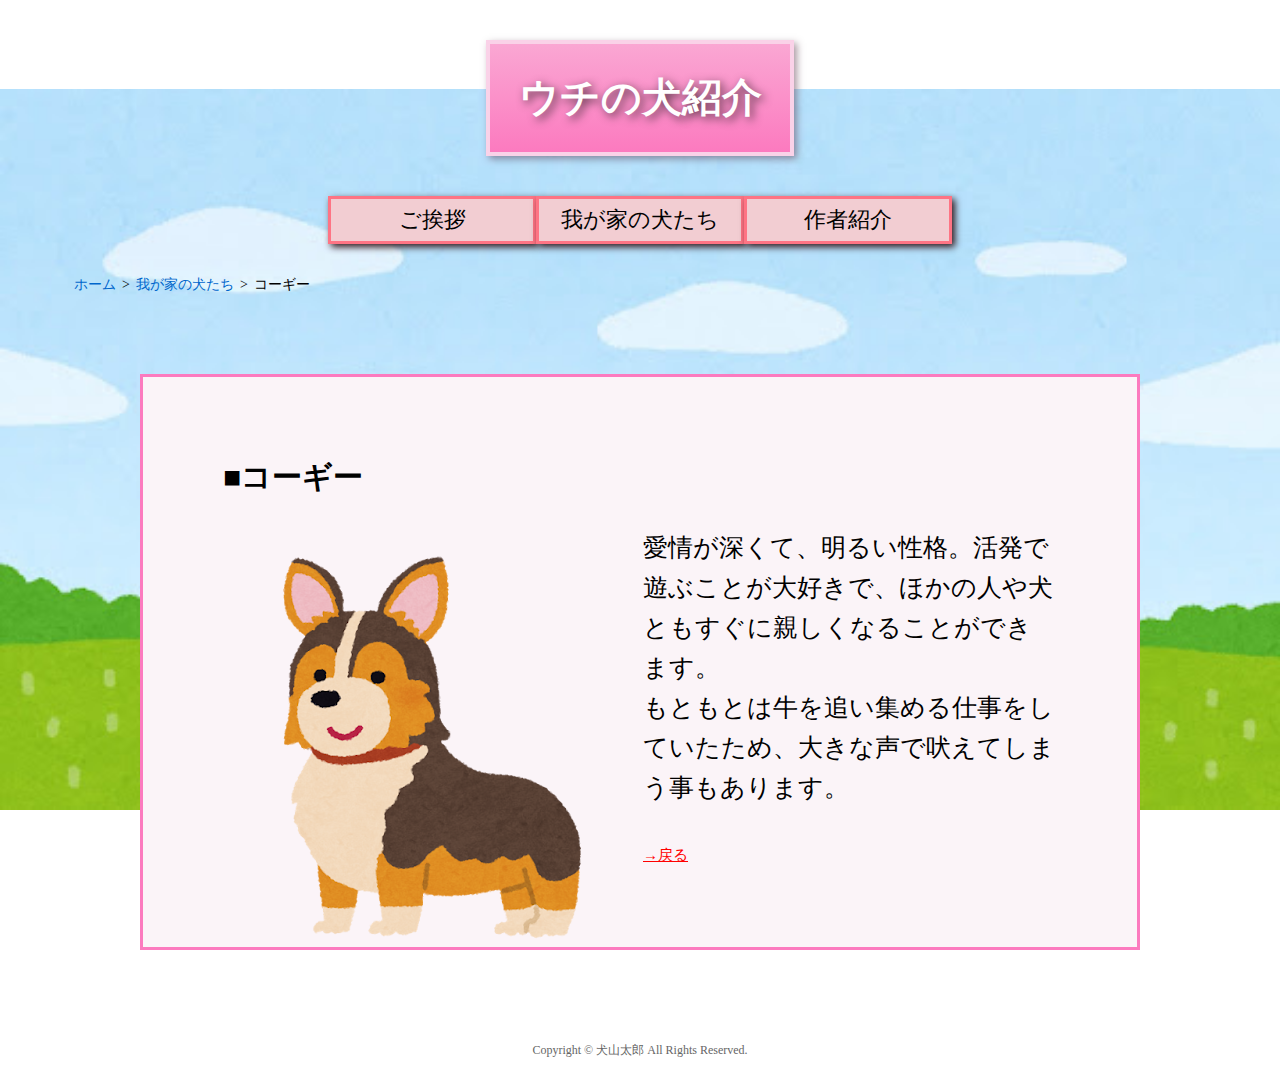
<file: ko-gi-.html>
<!DOCTYPE html>
<html lang="ja">
<head>
<meta charset="UTF-8">
<title>コーギー</title>
<meta name="keyword" content="">
<meta name="description" content="我が家の犬達を紹介します！">
<meta name="viewport" content="width=device-width, initial-scale=1.0">
<link href="style.css" rel="stylesheet" media="all">
</head>

<body>
<header>
<h1 id="top"><a href="index.html">ウチの犬紹介</a></h1>
</header>

<nav>
<ol>
<li><a href="intro.html" class="big">ご挨拶</a></li>
<li><a href="dogs.html" class="big">我が家の犬たち</a></li>
<li><a href="profile.html" class="big">作者紹介</a></li>
</ol>
</nav>

<div id="pan">
    <ul>
        <li><a href="index.html">ホーム</a></li>
        <li><a href="dogs.html">我が家の犬たち</a></li>
        <li>コーギー</li>
    </ul>
</div>


<main>

<section>
<h3>■コーギー</h3>

    <img src="dog_corgi_tricolor.png" class="imgL">
    <p>愛情が深くて、明るい性格。活発で遊ぶことが大好きで、ほかの人や犬ともすぐに親しくなることができます。<br>
    もともとは牛を追い集める仕事をしていたため、大きな声で吠えてしまう事もあります。</p>
</section>

<button onclick="history.back()">→戻る</button>
</main>

<footer>
<small>Copyright &copy; 犬山太郎 All Rights Reserved.</small>
</footer>

</body>
</html>
</file>
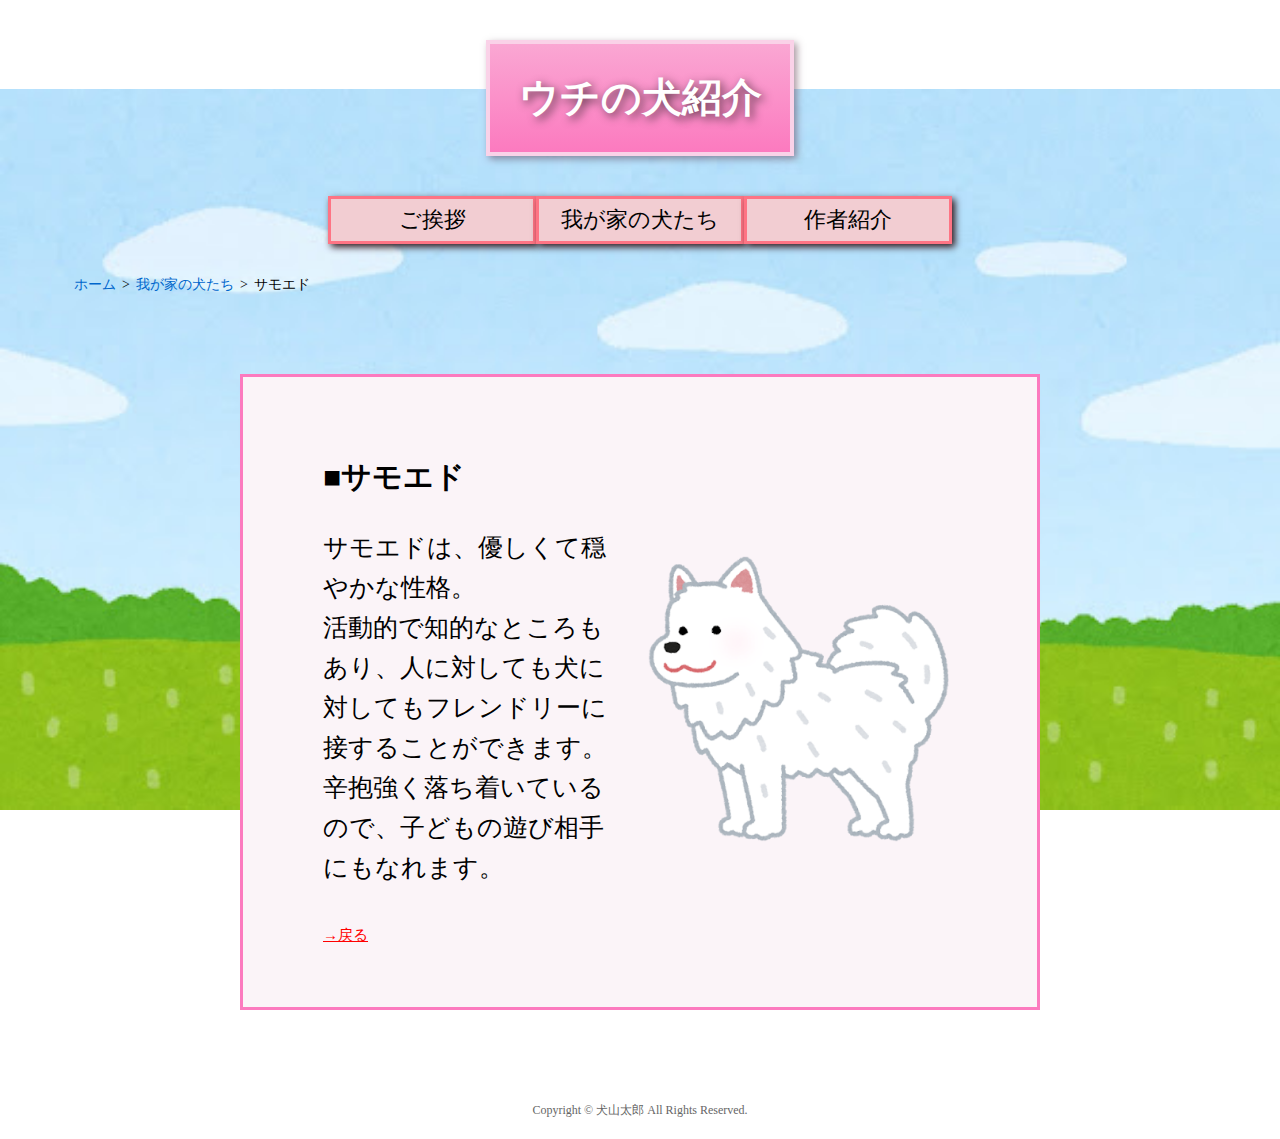
<file: samoedo.html>
<!DOCTYPE html>
<html lang="ja">
<head>
<meta charset="UTF-8">
<title>サモエド</title>
<meta name="keyword" content="">
<meta name="description" content="我が家の犬達を紹介します！">
<meta name="viewport" content="width=device-width, initial-scale=1.0">
<link href="style.css" rel="stylesheet" media="all">
<link href="dogs.css" rel="stylesheet" media="all">
</head>

<body>
<header>
<h1 id="top"><a href="index.html">ウチの犬紹介</a></h1>
</header>

<nav>
<ol>
<li><a href="intro.html" class="big">ご挨拶</a></li>
<li><a href="dogs.html" class="big">我が家の犬たち</a></li>
<li><a href="profile.html" class="big">作者紹介</a></li>
</ol>
</nav>

<div id="pan">
    <ul>
        <li><a href="index.html">ホーム</a></li>
        <li><a href="dogs.html">我が家の犬たち</a></li>
        <li>サモエド</li>
    </ul>
</div>


<main>

<section>
<h3>■サモエド</h3>

    <img src="dog_samoyed.png" class="imgR">
    <p>サモエドは、優しくて穏やかな性格。<br>
    活動的で知的なところもあり、人に対しても犬に対してもフレンドリーに接することができます。<br>
    辛抱強く落ち着いているので、子どもの遊び相手にもなれます。</p>
</section>

<button onclick="history.back()">→戻る</button>
</main>

<footer>
<small>Copyright &copy; 犬山太郎 All Rights Reserved.</small>
</footer>

</body>
</html>
</file>
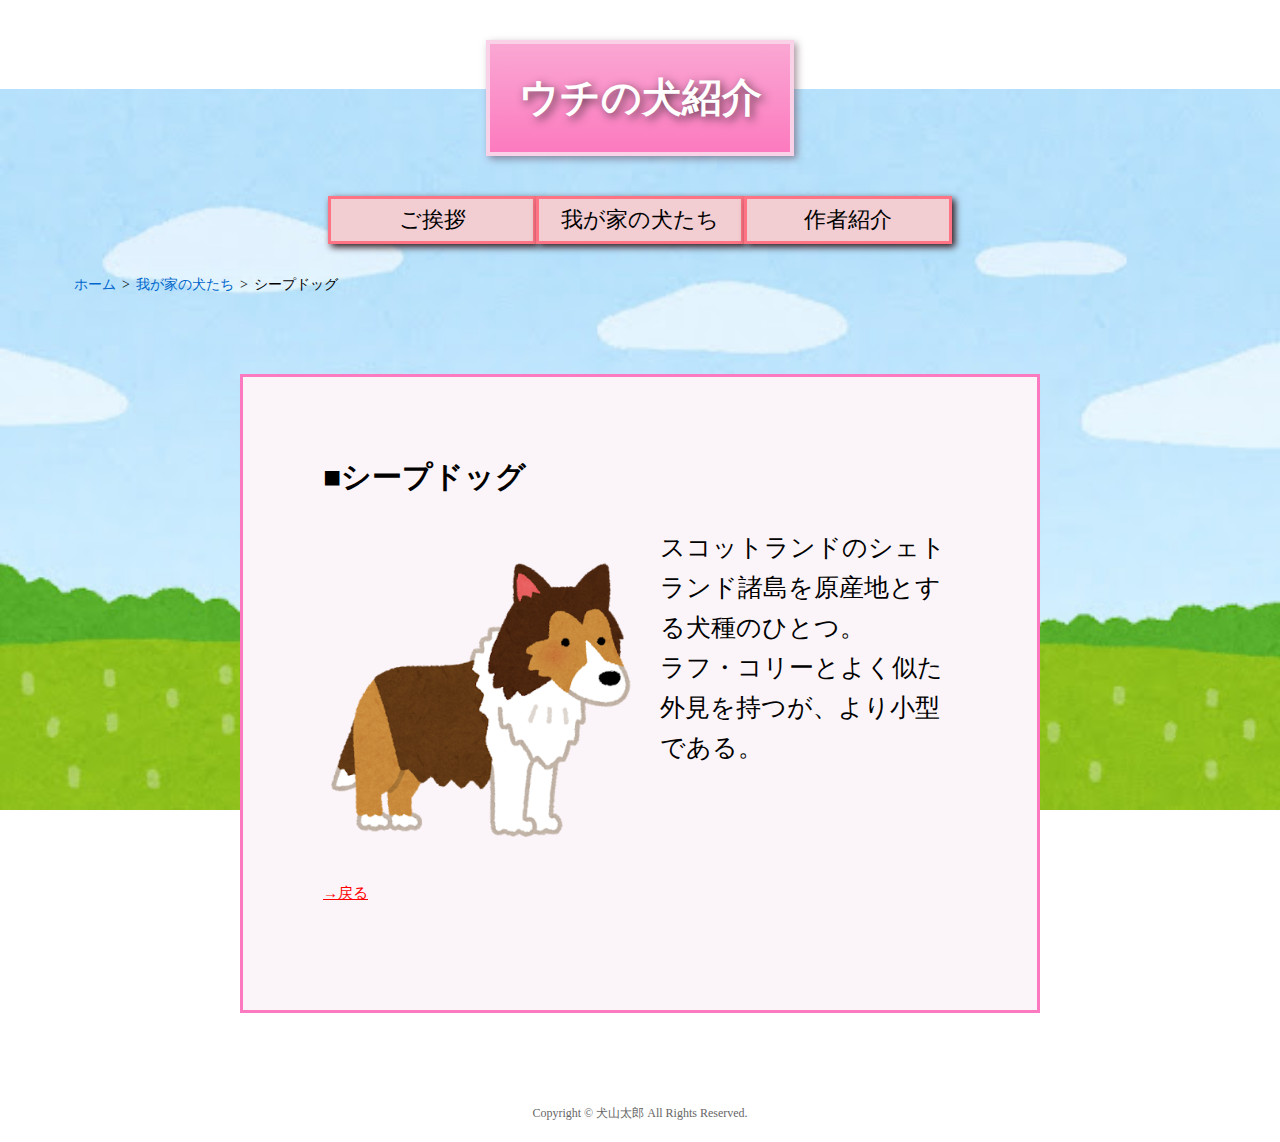
<file: si-pudog.html>
<!DOCTYPE html>
<html lang="ja">
<head>
<meta charset="UTF-8">
<title>シープドッグ</title>
<meta name="keyword" content="">
<meta name="description" content="我が家の犬達を紹介します！">
<meta name="viewport" content="width=device-width, initial-scale=1.0">
<link href="style.css" rel="stylesheet" media="all">
<link href="dogs.css" rel="stylesheet" media="all">
</head>

<header>
<h1 id="top"><a href="index.html">ウチの犬紹介</a></h1>
</header>

<nav>
<ol>
<li><a href="intro.html" class="big">ご挨拶</a></li>
<li><a href="dogs.html" class="big">我が家の犬たち</a></li>
<li><a href="profile.html" class="big">作者紹介</a></li>
</ol>
</nav>

<div id="pan">
    <ul>
        <li><a href="index.html">ホーム</a></li>
        <li><a href="dogs.html">我が家の犬たち</a></li>
        <li>シープドッグ</li>
    </ul>
</div>

<body>
<main>

<section>
<h3>■シープドッグ</h3>

    <img src="dog_shetland_sheepdog.png" class="imgL">
    <p>スコットランドのシェトランド諸島を原産地とする犬種のひとつ。<br>
    ラフ・コリーとよく似た外見を持つが、より小型である。</p>
</section>

<button onclick="history.back()">→戻る<button>
</main>

<footer>
<small>Copyright &copy; 犬山太郎 All Rights Reserved.</small>
</footer>

</body>
</html>
</file>
<file: style.css>
@charset "utf-8";

/* 背景画像 */
body {
    background-image: url(bg_natural_sougen.jpg);
    background-repeat: no-repeat;
    background-size: cover;
    background-attachment: scroll; /* スマホではfixedよりscrollが良い */
    background-position: center;
    margin: 0;
    padding: 0;
}

/* ページタイトルの設定 */
h1 {
    width: 90%;
    max-width: 300px;
    margin: 20px auto;
    padding: 0;
    border: 4px solid rgb(250, 210, 232);
    background-color: rgb(250, 167, 211);
    color: #fff;
    font-size: 140%;
    text-align: center;
    line-height: 1.2;
    text-shadow: 3px 3px 10px rgb(85, 51, 69);
    box-shadow: 3px 3px 7px rgba(85, 51, 69, 0.5);
    background-image: linear-gradient(to bottom, rgb(250, 167, 211), rgb(252, 122, 191));
}
h1 a {
    color: inherit;
    text-decoration: none;
    display: block;
    width: 100%;
    padding: 15px 10px;
    box-sizing: border-box;
}
h1 a:visited {
    color: inherit;
}
h1 a:hover {
    color: inherit;
}

/* 我が家の犬たち */
header p {
    text-align: center;
    font-size: 100%;
    padding: 0 10px;
}

/* 訪問者カウンター */
.counter {
    font-size: 12px !important;
}

/* ナビ */
nav ol, nav ul {
    display: flex;
    flex-direction: row;
    align-items: center;
    justify-content: center;
    font-size: 16px;
    list-style-type: none;
    padding-left: 0;
    margin-left: 0;
    flex-wrap: wrap;
    gap: 0;
}
nav a {
    display: block;
}
nav a.big {
    display: block;
    width: auto;
    min-width: 120px;
    margin: 0;
    padding: 10px 12px;
    text-align: center;
    background: #f2cdd2;
    color: #000;
    text-decoration: none;
    border: 3px solid #fe7484;
    box-shadow: 3px 3px 7px #301619;
    font-size: 16px;
}
nav a.big:hover {
    background: #f8929e;
}

/* メインコンテンツ */
main {
    margin: 20px auto;
    padding: 30px 20px;
    border: 3px solid rgb(252, 122, 191);
    background-color: rgb(251, 244, 248);
    width: 90%;
    max-width: 800px;
    box-sizing: border-box;
}

/* 大見出し */
h2 {
    border: 4px solid rgb(250, 210, 232);
    background-color: rgb(250, 167, 211);
    color: #fff;
    padding: 10px;
    font-size: 18px;
    text-shadow: 3px 3px 10px rgb(85, 51, 69);
    word-wrap: break-word;
}

/* もっとみる */
.more {
    text-align: center;
}

/* フロート（スマホでは無効化） */
.imgL, .imgR {
    float: none;
    display: block;
    margin: 20px auto;
    width: 100%;
    max-width: 400px;
    height: auto;
}
.clear {
    clear: both;
}

/* ボタン */
button {
    display: block;
    margin: 20px 0;
    padding: 0;
    background: none;
    color: #f00;
    border: none;
    font-size: 15px;
    cursor: pointer;
    text-decoration: underline;
    box-shadow: none;
}

button:hover {
    color: rgb(131, 2, 2);
}

/* メインのｐ */
main p {
    font-size: 14px;
    line-height: 1.6;
}

/* チェックボックス隠し */
input[type="checkbox"] {
    display: none;
}

/* コメ欄 */
.kome, .iframe-wrap {
    width: 100%;
    height: 225px;
    border: 2px solid rgb(252, 122, 191);
    border-radius: 16px;
    background-color: rgb(251, 244, 248);
    margin-top: 10px;
    box-sizing: border-box;
    overflow: hidden;
}

.iframe-wrap iframe {
    width: 250%;
    height: 250%;
    border: none;
    border-radius: 14px;
    transform: scale(0.4);
    transform-origin: 0 0;
}

.waku {
    max-width: 100%;
    margin: 0 auto;
    padding: 0 10px;
    box-sizing: border-box;
}

/* トップ */
#ue {
    display: block;
    width: 60px;
    height: 60px;
    margin: 0;
    border-radius: 50%;
    position: fixed;
    right: 10px;
    bottom: 10px;
    background-image: url(top.png);
    background-repeat: no-repeat;
    background-position: center;
    background-size: contain;
    text-indent: -9999px;
    z-index: 1000;
}

/* コメント投稿 */
#toukou {
    text-align: center;
}

/* 犬山太郎 */
dt {
    font-size: 16px;
    font-weight: bold;
}
dd {
    font-size: 14px;
    margin-left: 0;
    margin-bottom: 15px;
}

/* ｈ３ */
h3 {
    font-size: 18px;
    word-wrap: break-word;
}

/* 写真切り替え */
.syasinn {
    display: block;
}
.syasinn img.on {
    display: none;
}
#kirikae:checked + .syasinn img.off {
    display: none;
}
#kirikae:checked + .syasinn img.on {
    display: block;
}
.syasinn img {
    display: block;
    margin: 0 auto;
    width: 100%;
    max-width: 100%;
    height: auto;
}

/* いぬ - 写真メニュー */
.photo-menu {
    display: flex;
    flex-direction: column;
    width: 100%;
    height: auto;
}

/* 写真ボックス */
.photo-box {
    flex: 1;
    min-height: 250px;
    background-size: contain;
    background-position: center;
    background-repeat: no-repeat;
    text-decoration: none;
    color: white;
    position: relative;
    transition: transform 0.2s, filter 0.2s;
}

/* 写真の上の文字 */
.photo-box span {
    position: absolute;
    bottom: 10px;
    left: 10px;
    background: rgba(0,0,0,0.6);
    padding: 8px 12px;
    border-radius: 6px;
    font-size: 16px;
}

/* タップ時のフィードバック */
.photo-box:active {
    transform: scale(0.98);
    filter: brightness(0.9);
}

/* 各写真 */
.dog1 {
    background-image: url("dog_corgi_tricolor.png");
}

.dog2 {
    background-image: url("dog_samoyed.png");
}

.dog3 {
    background-image: url("dog_shetland_sheepdog.png");
}

/* パンくずリスト */
#pan {
    max-width: 90%;
    margin: 10px auto;
}

#pan ul {
    list-style: none;
    padding: 10px;
    margin: 0;
    display: flex;
    flex-wrap: wrap;
    font-size: 14px;
}

#pan li {
    white-space: nowrap;
}

#pan li + li::before {
    content: ">";
    margin: 0 6px;
}

#pan a {
    color: #0066cc;
    text-decoration: none;
}

#pan a:hover {
    text-decoration: underline;
}

/* 画像の自動調整 */
img {
    max-width: 100%;
    height: auto;
}

/* フッター */
footer {
    text-align: center;
    padding: 20px;
    margin-top: 40px;
}

footer small {
    font-size: 12px;
    color: #666;
}

/* タッチデバイス用のタップ領域拡大（nav以外） */
main a, button, label {
    min-height: 44px;
}

/* PC表示用（タブレット以上） */
@media (min-width: 768px) {
    body {
        background-attachment: fixed;
        background-size: 100% auto;
    }
    
    h1 {
        font-size: 250%;
        padding: 0;
        margin: 40px auto;
    }
    
    h1 a {
        padding: 30px 20px;
        box-sizing: border-box;
    }
    
    header p {
        font-size: 180%;
    }
    
    nav ol, nav ul {
        flex-direction: row;
        font-size: 22px;
    }
    
    nav a.big {
        width: 190px;
        margin: 0;
        padding: 6px;
        font-size: inherit;
    }
    
    main {
        margin: 70px auto;
        padding: 50px 80px;
        width: 1000px;
        max-width: 95%;
    }
    
    main p {
        font-size: 25px;
    }
    
    h2 {
        font-size: 30px;
    }
    
    h3 {
        font-size: 30px;
    }
    
    .imgL {
        float: left;
        margin-right: 20px;
        width: auto;
        max-width: 50%;
    }
    
    .imgR {
        float: right;
        margin-left: 20px;
        width: auto;
        max-width: 50%;
    }
    
    .kome, .iframe-wrap {
        height: 550px;
    }
    
    .iframe-wrap iframe {
        width: 105%;
        height: 105%;
        transform: scale(0.95);
    }
    
    #ue {
        width: 100px;
        height: 100px;
        right: 15px;
        bottom: 15px;
    }
    
    .photo-menu {
        flex-direction: row;
        height: 60vh;
        min-height: 400px;
    }
    
    .photo-box {
        background-size: contain;
    }
    
    .photo-box:hover {
        transform: scale(1.02);
        filter: brightness(0.9);
    }
    
    dt {
        font-size: 25px;
    }
    
    dd {
        font-size: 20px;
    }
}
</file>
<file: dogs.css>
@charset "utf-8";


main {
    margin: 70px auto;
    padding: 50px 80px;
    border: 3px solid rgb(252, 122, 191);
    background-color: rgb(251, 244, 248);
    width: 800px;
}

main p {
    font-size: 25px;
}

.imgL {
    float: left;
    margin-right: 20px;
}

button {
    display: block;
    clear: both;
    padding: 0;
    margin: 0;
    border: none;
    background: none;
    font-size: 15px;
    text-decoration: underline;
    color: #f00;
}
button:hover {
    color: rgb(131, 2, 2);
}
</file>
